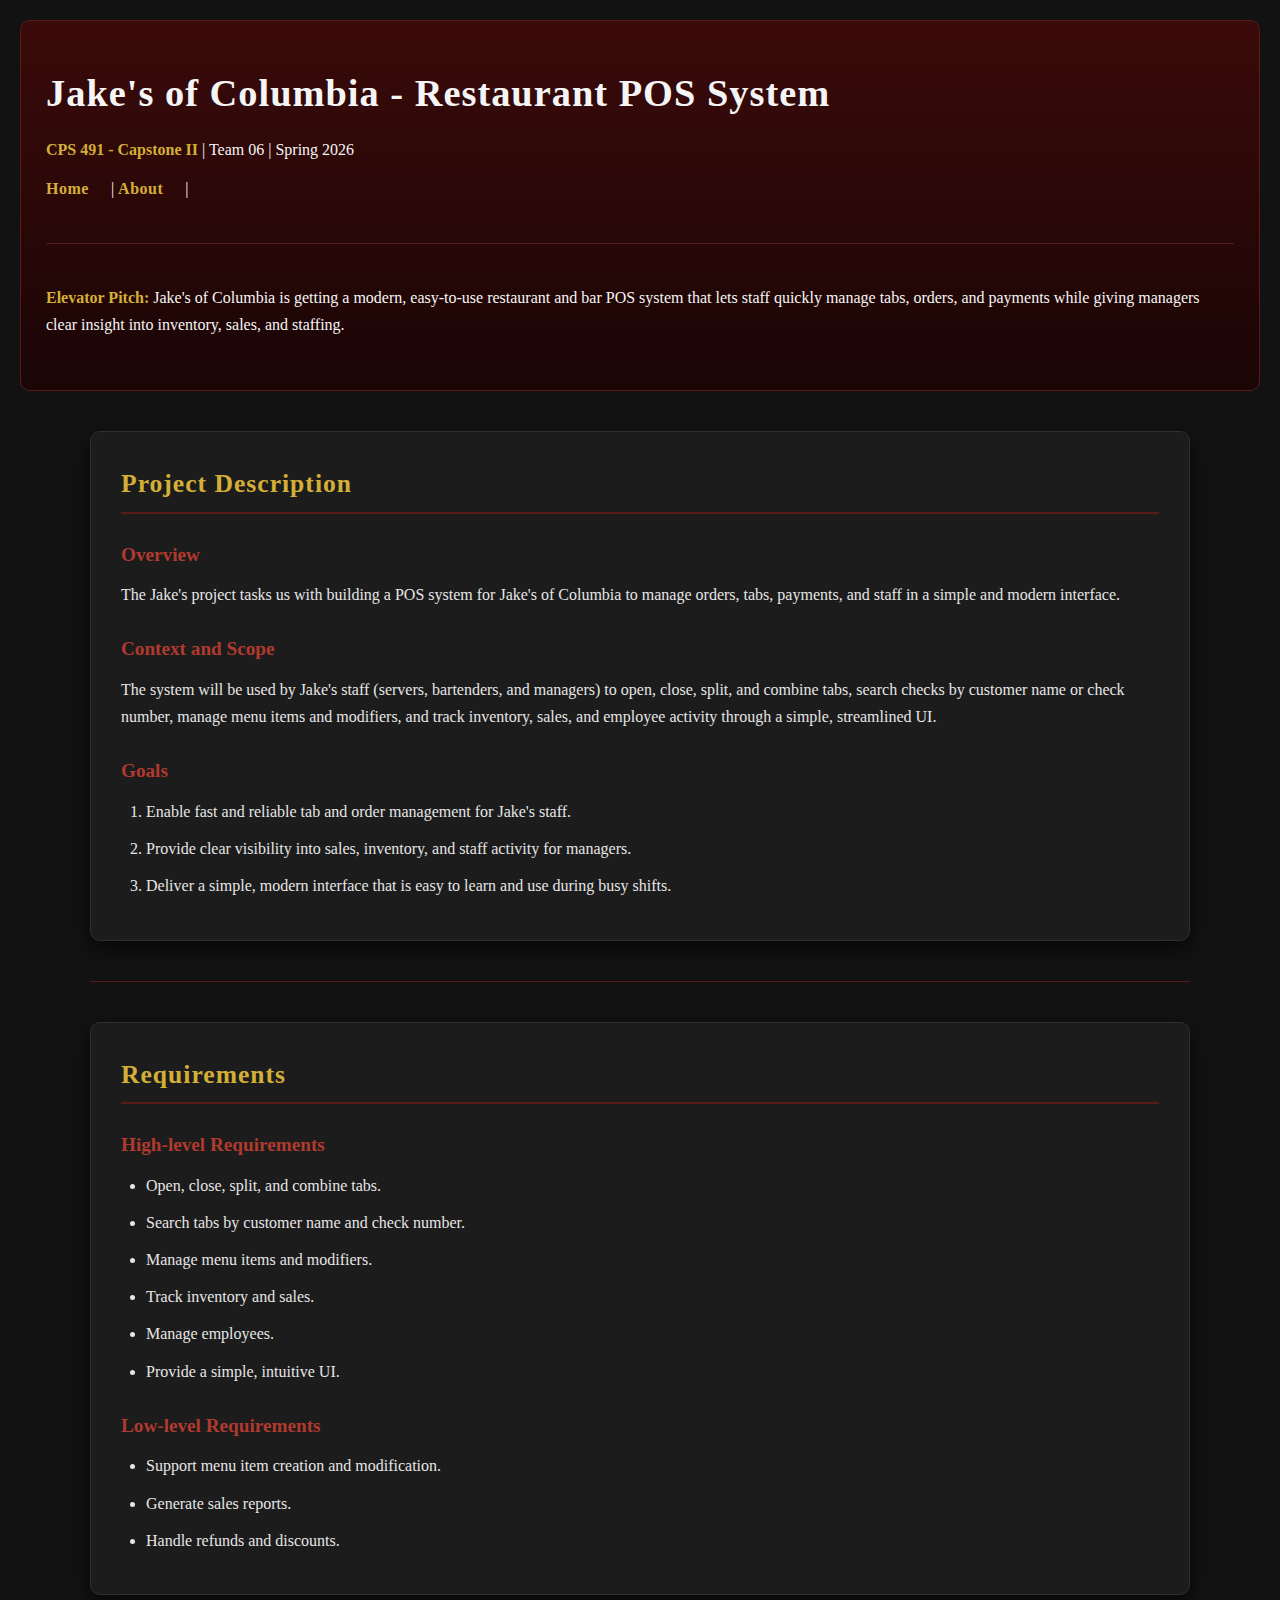
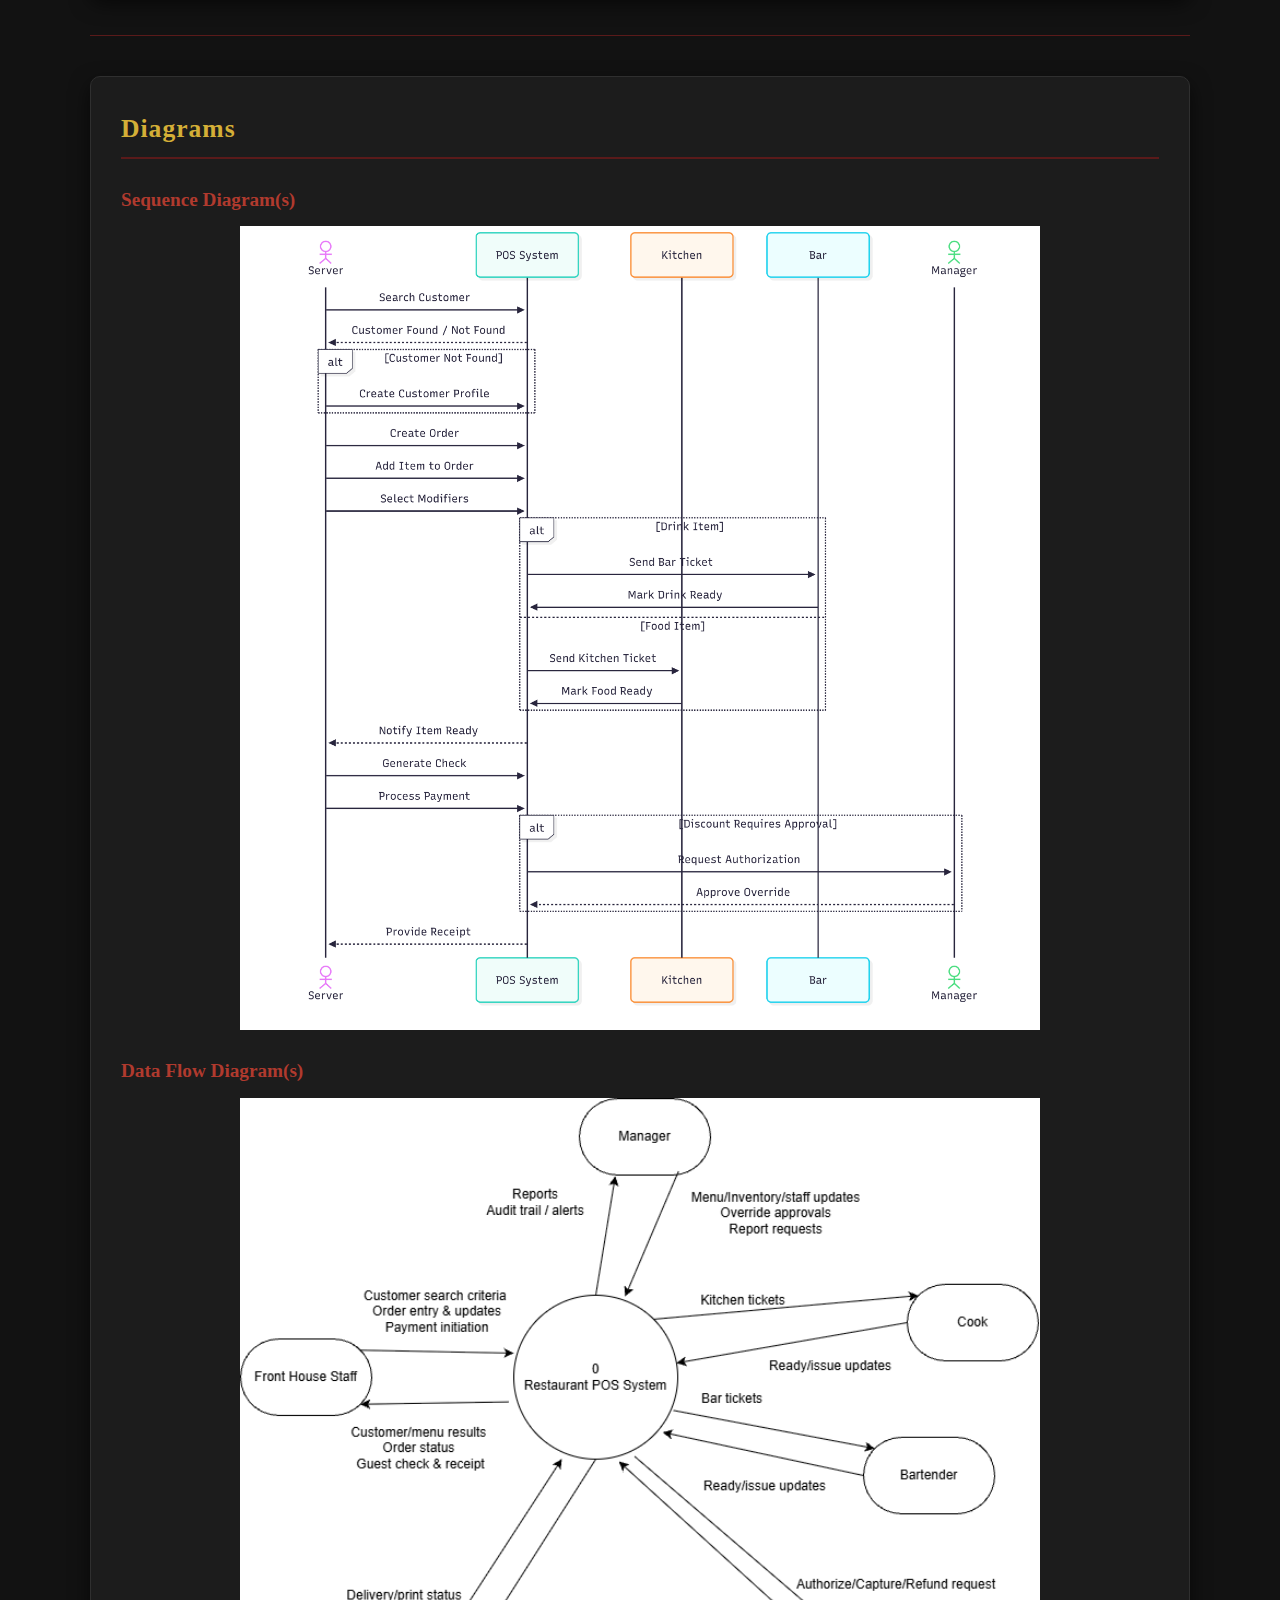
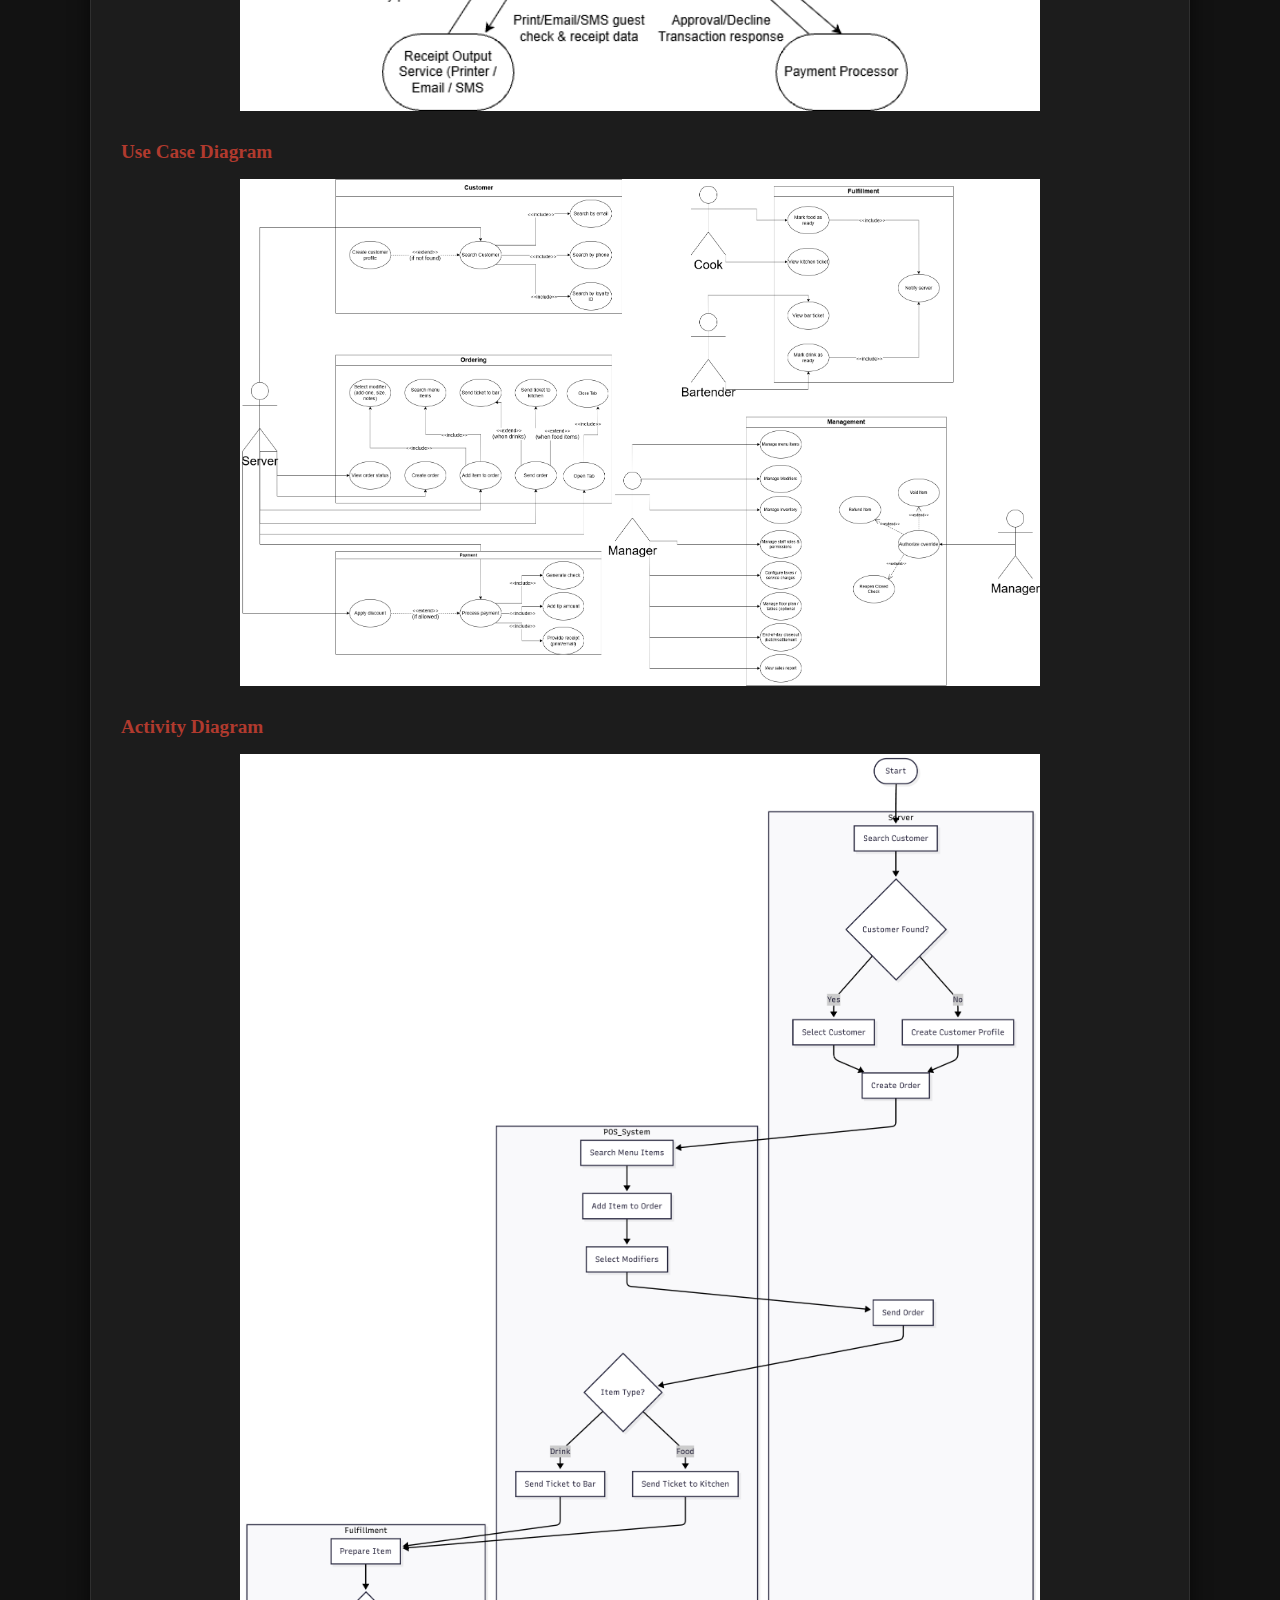
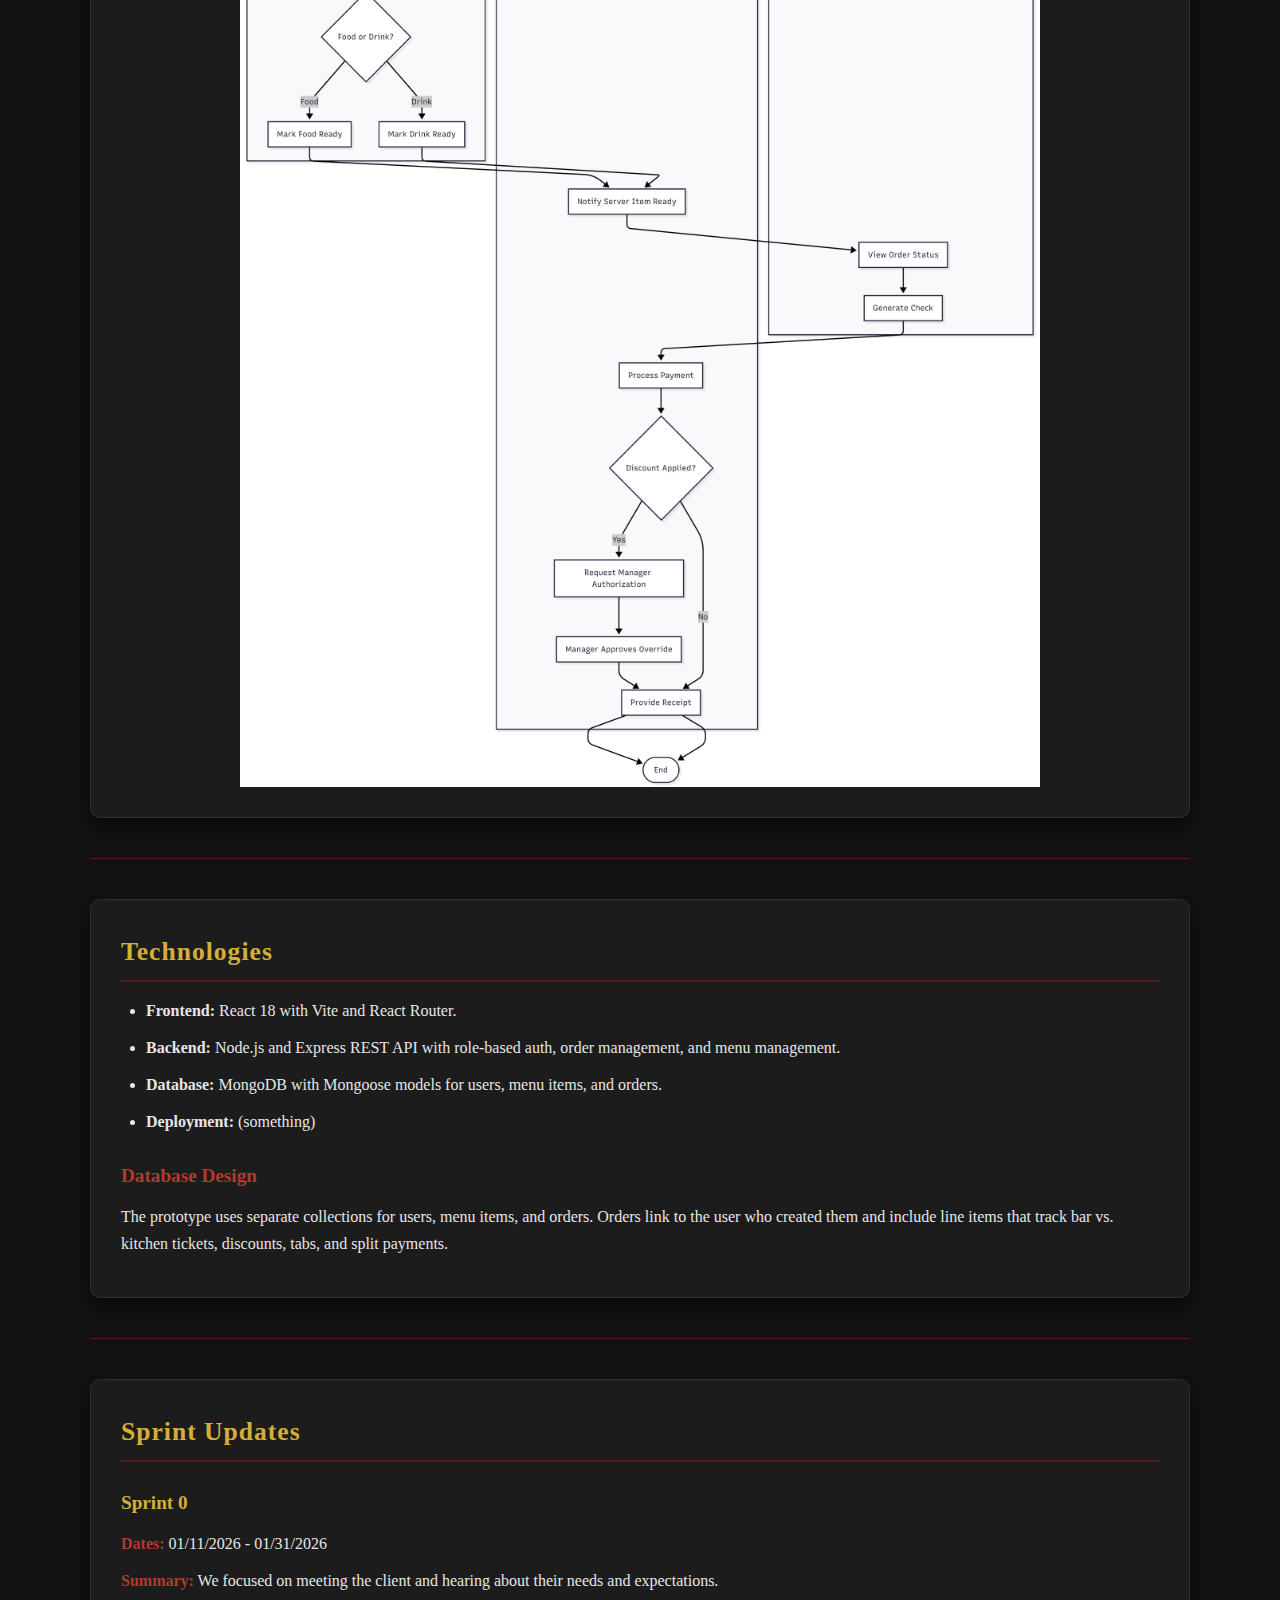
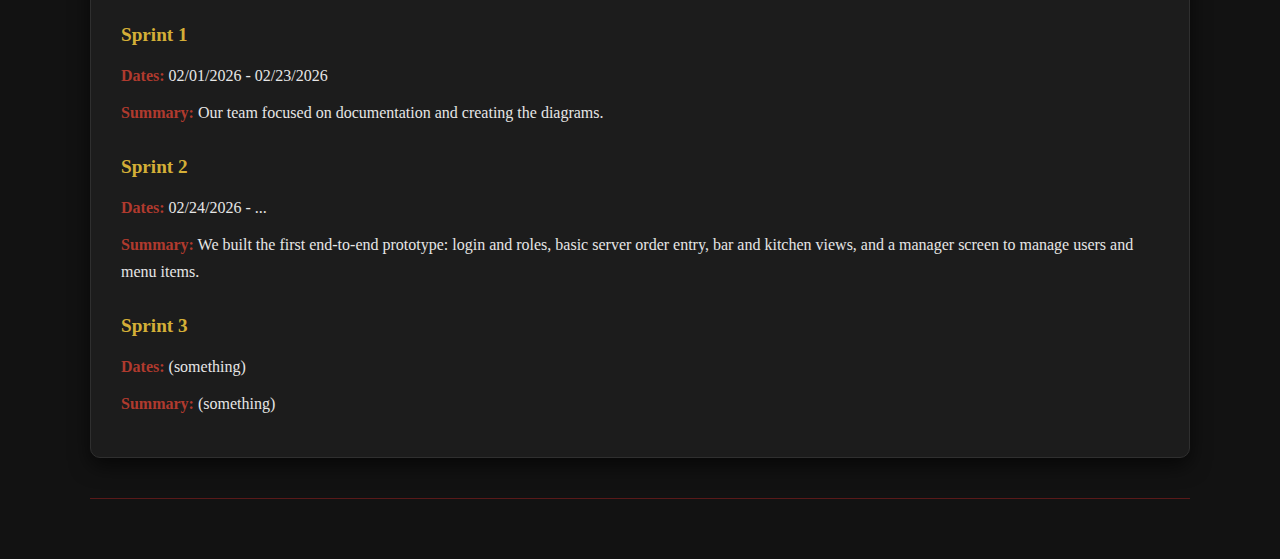
<file: index.html>
<!DOCTYPE html>
<html lang="en">
  <head>
    <meta charset="UTF-8" />
    <meta name="viewport" content="width=device-width, initial-scale=1.0" />
    <title>Team 06 - Jake's of Columbia POS System</title>
    <link rel="stylesheet" href="style.css">
</head>

  <body>
    <header>
      <h1>Jake's of Columbia - Restaurant POS System</h1>
      <p><strong>CPS 491 - Capstone II</strong> | Team 06 | Spring 2026</p>

      <nav>
        <a href="index.html">Home</a> |
        <a href="about.html">About</a> |
      </nav>

      <hr />

      <p>
        <strong>Elevator Pitch:</strong>
        Jake's of Columbia is getting a modern, easy-to-use
        restaurant and bar POS system that lets staff quickly manage
        tabs, orders, and payments while giving managers clear insight
        into inventory, sales, and staffing.
      </p>
    </header>

    <main>
      <section id="project">
        <h2>Project Description</h2>

        <h3>Overview</h3>
        <p>
          The Jake's project tasks us with building a POS system for
          Jake's of Columbia to manage orders, tabs, payments, and
          staff in a simple and modern interface.
        </p>

        <h3>Context and Scope</h3>
        <p>
          The system will be used by Jake's staff (servers,
          bartenders, and managers) to open, close, split, and combine
          tabs, search checks by customer name or check number, manage
          menu items and modifiers, and track inventory, sales, and
          employee activity through a simple, streamlined UI.
        </p>

        <h3>Goals</h3>
        <ol>
          <li>Enable fast and reliable tab and order management for Jake's staff.</li>
          <li>Provide clear visibility into sales, inventory, and staff activity for managers.</li>
          <li>Deliver a simple, modern interface that is easy to learn and use during busy shifts.</li>
        </ol>
      </section>

      <hr />

      <section id="requirements">
        <h2>Requirements</h2>

        <h3>High-level Requirements</h3>
        <ul>
          <li>Open, close, split, and combine tabs.</li>
          <li>Search tabs by customer name and check number.</li>
          <li>Manage menu items and modifiers.</li>
          <li>Track inventory and sales.</li>
          <li>Manage employees.</li>
          <li>Provide a simple, intuitive UI.</li>
        </ul>

        <h3>Low-level Requirements</h3>
        <ul>
          <li>Support menu item creation and modification.</li>
          <li>Generate sales reports.</li>
          <li>Handle refunds and discounts.</li>
        </ul>
      </section>

      <hr />

      <section id="diagrams">
        <h2>Diagrams</h2>

        <h3>Sequence Diagram(s)</h3>
        <img src="images/Diagrams/Sequence Diagram.png" alt="Sequence diagram" style="max-width: 800px; width: 100%; height: auto; display: block; margin: 0 auto;" />

        <h3>Data Flow Diagram(s)</h3>
        <img src="images/Diagrams/Capstone DFD 0.drawio (1).png" alt="Data flow diagram" style="max-width: 800px; width: 100%; height: auto; display: block; margin: 0 auto;" />

        <h3>Use Case Diagram</h3>
        <img src="images/Diagrams/Use Case Diagram.png" alt="Use case diagram" style="max-width: 800px; width: 100%; height: auto; display: block; margin: 0 auto;" />

        <h3>Activity Diagram</h3>
        <img src="images/Diagrams/Activity Diagram.png" alt="Activity diagram" style="max-width: 800px; width: 100%; height: auto; display: block; margin: 0 auto;" />

      </section>

      <hr />

      <section id="technologies">
        <h2>Technologies</h2>
        <ul>
          <li><strong>Frontend:</strong> React 18 with Vite and React Router.</li>
          <li><strong>Backend:</strong> Node.js and Express REST API with role-based auth, order management, and menu management.</li>
          <li><strong>Database:</strong> MongoDB with Mongoose models for users, menu items, and orders.</li>
          <li><strong>Deployment:</strong> (something)</li>
        </ul>

        <h3>Database Design</h3>
        <p>
          The prototype uses separate collections for users, menu items, and orders. Orders link to
          the user who created them and include line items that track bar vs. kitchen tickets,
          discounts, tabs, and split payments.
        </p>
      </section>

      <hr />

      <section id="sprints">
        <h2>Sprint Updates</h2>

        <h3>Sprint 0</h3>
        <p><strong>Dates:</strong> 01/11/2026 - 01/31/2026</p>
        <p><strong>Summary:</strong> We focused on meeting the client and hearing about their needs and expectations.</p>

        <h3>Sprint 1</h3>
        <p><strong>Dates:</strong> 02/01/2026 - 02/23/2026</p>
        <p><strong>Summary:</strong> Our team focused on documentation and creating the diagrams.</p>
      
        <h3>Sprint 2</h3>
        <p><strong>Dates:</strong> 02/24/2026 - ...</p>
        <p><strong>Summary:</strong> We built the first end-to-end prototype: login and roles, basic server order entry, bar and kitchen views, and a manager screen to manage users and menu items.</p>
        
        <h3>Sprint 3</h3>
        <p><strong>Dates:</strong> (something)</p>
        <p><strong>Summary:</strong> (something)</p>
      </section>

      <hr />

    </main>
  </body>
</html>
</file>
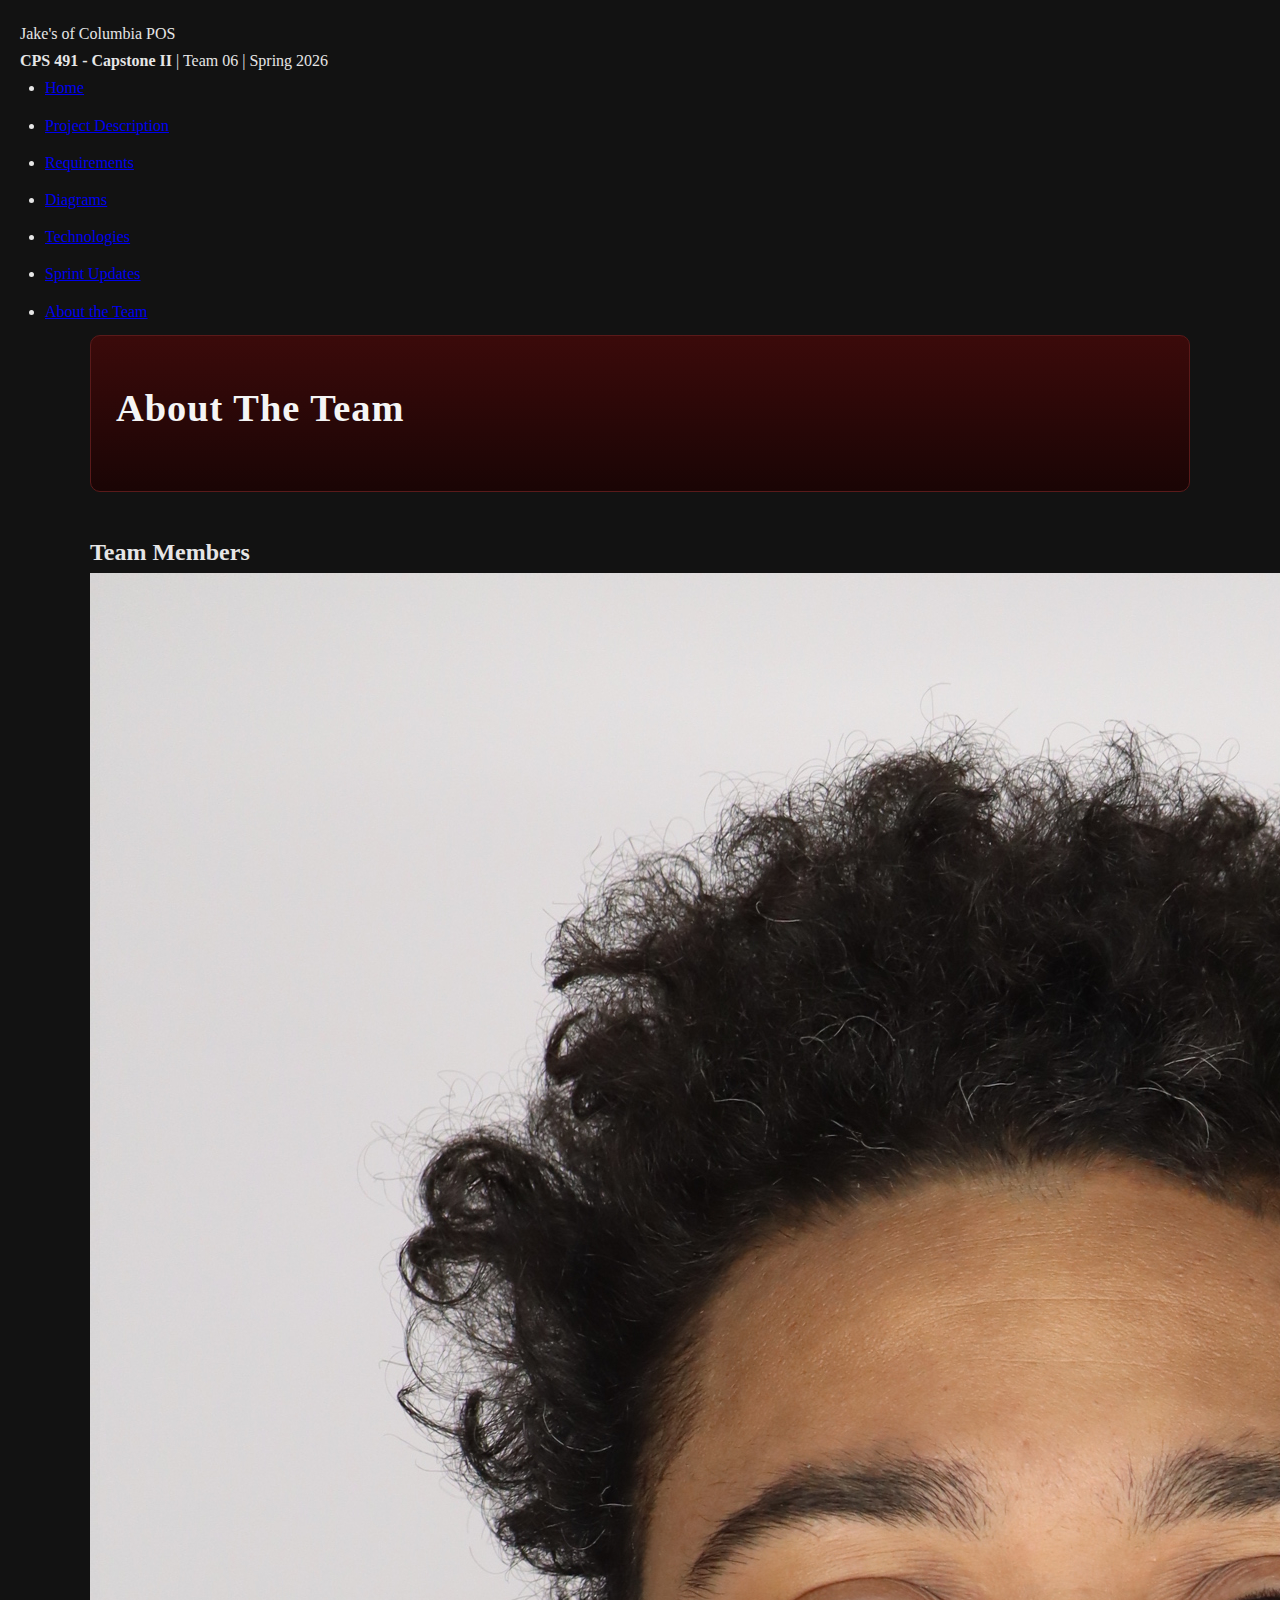
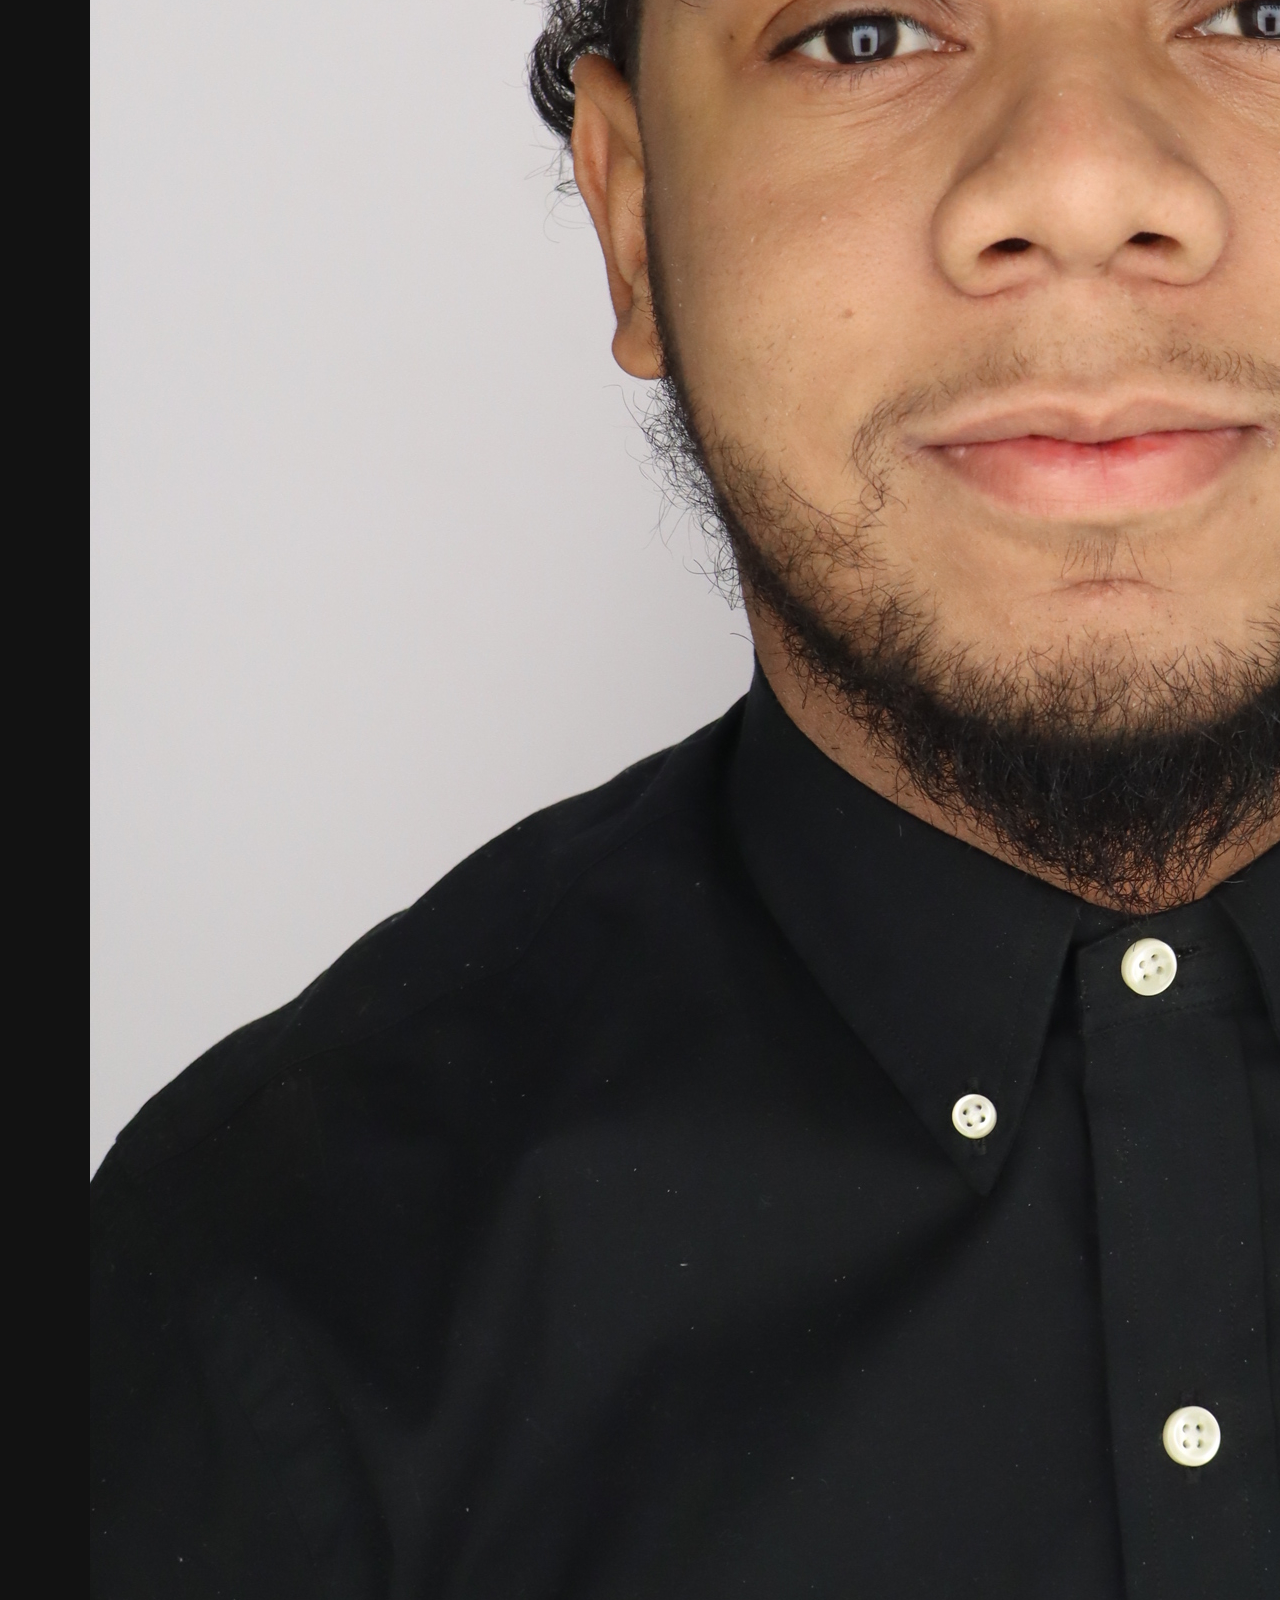
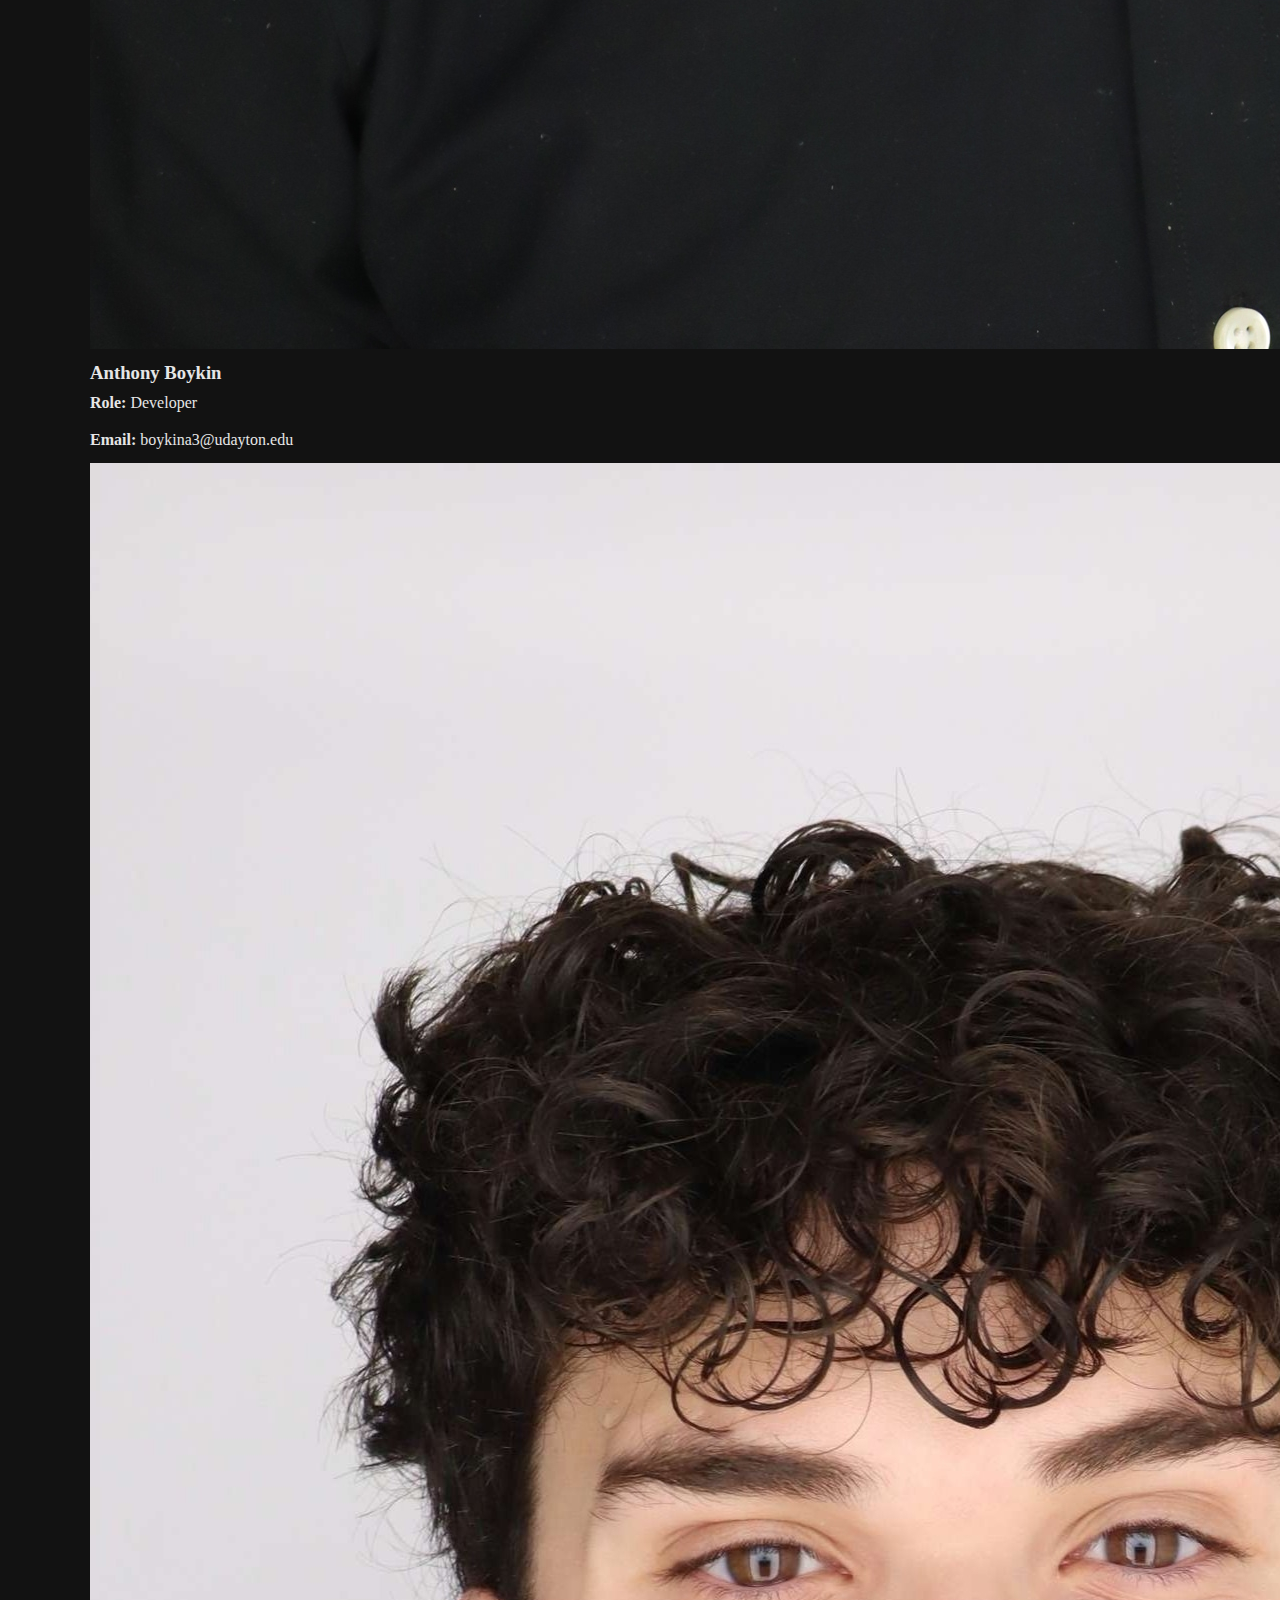
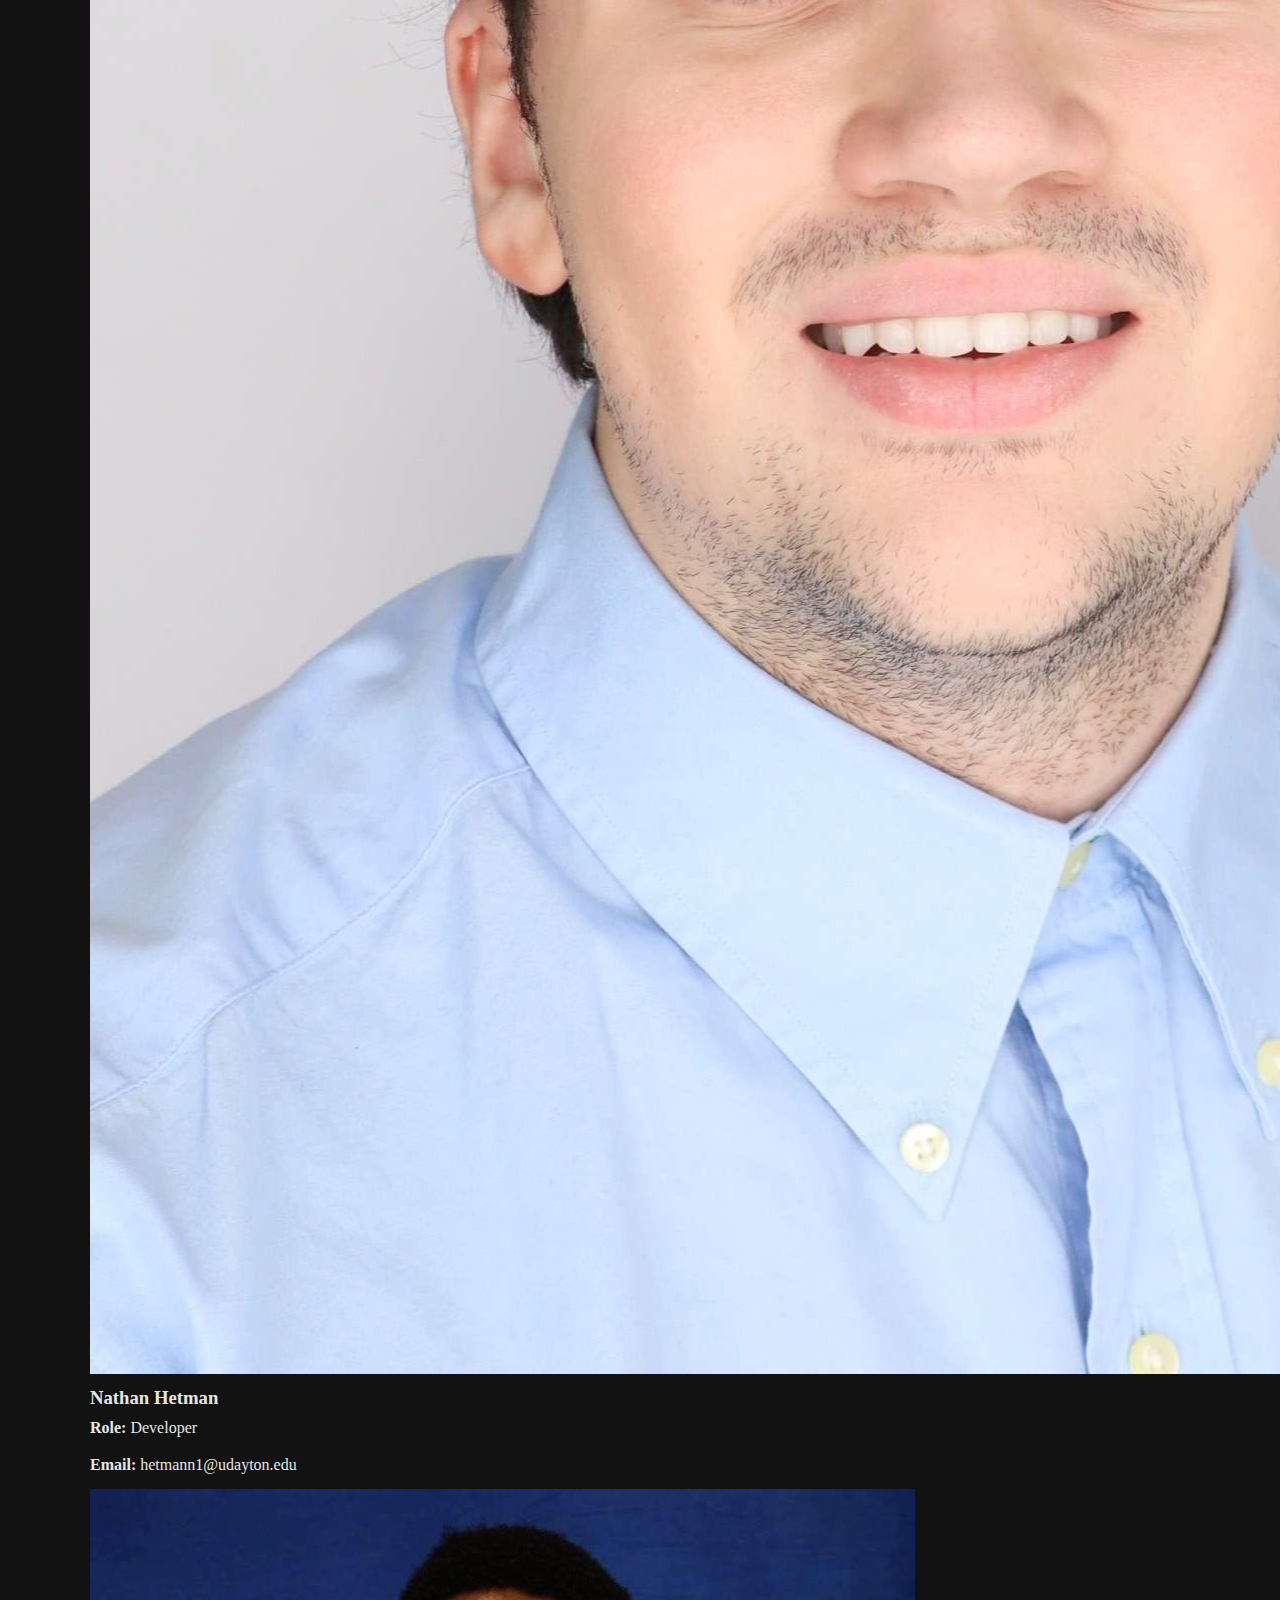
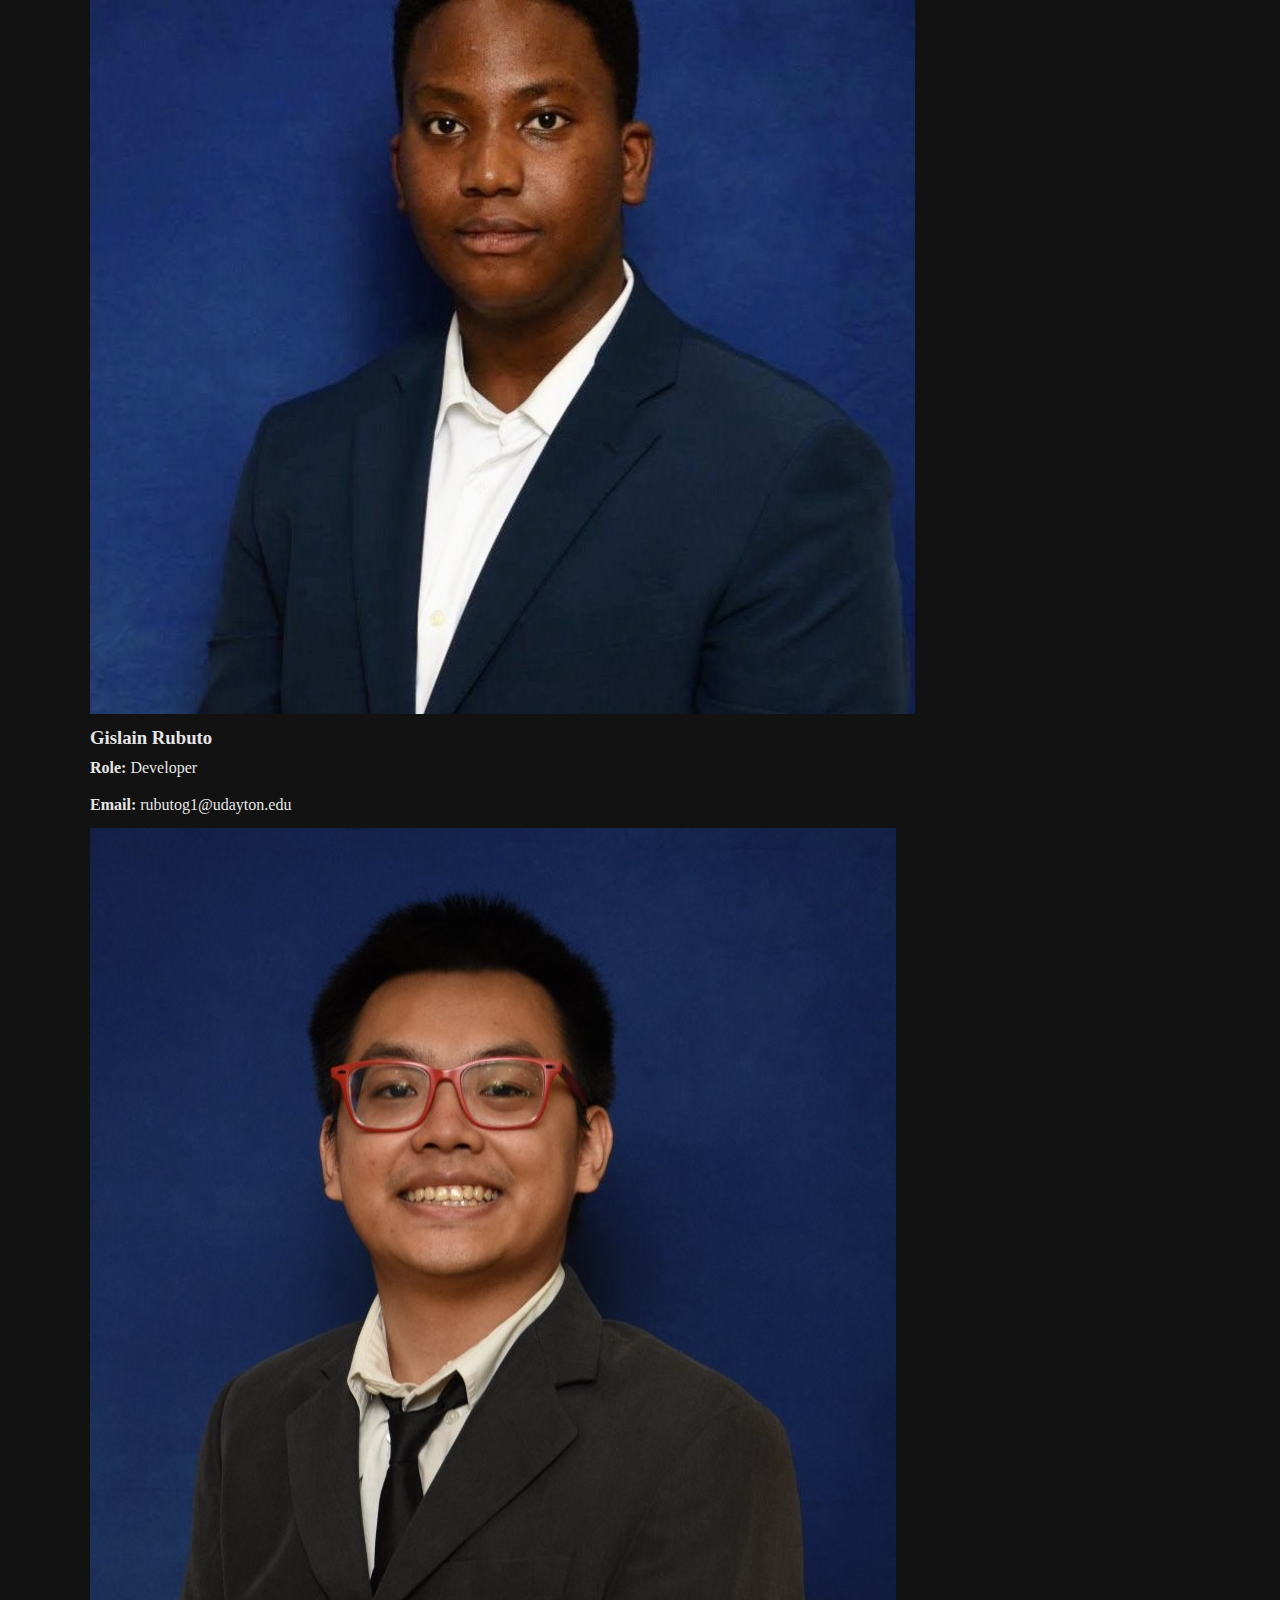
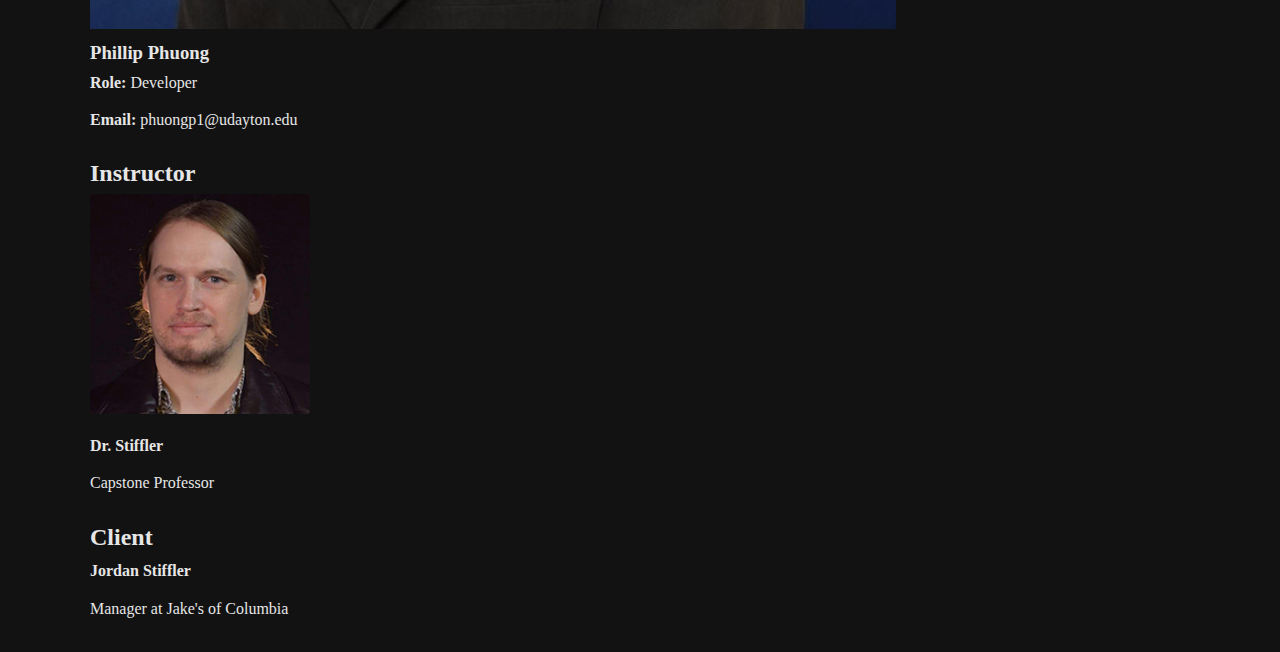
<file: about.html>
<!DOCTYPE html>
<html lang="en">
  <head>
    <meta charset="UTF-8" />
    <meta name="viewport" content="width=device-width, initial-scale=1.0" />
    <title>About - Team 06</title>
    <link rel="preconnect" href="https://fonts.googleapis.com" />
    <link rel="preconnect" href="https://fonts.gstatic.com" crossorigin />
    <link href="https://fonts.googleapis.com/css2?family=Arvo:wght@400;700&family=Pacifico&display=swap" rel="stylesheet" />
    <link rel="stylesheet" href="style.css">
  </head>

  <body>
    <div class="layout">
      <aside class="sidebar">
        <div class="site-title">Jake's of Columbia POS</div>
        <div class="site-subtitle"><strong>CPS 491 - Capstone II</strong> | Team 06 | Spring 2026</div>
        <ul class="side-nav">
          <li><a href="index.html">Home</a></li>
          <li><a href="project.html">Project Description</a></li>
          <li><a href="requirements.html">Requirements</a></li>
          <li><a href="diagrams.html">Diagrams</a></li>
          <li><a href="technologies.html">Technologies</a></li>
          <li><a href="sprints.html">Sprint Updates</a></li>
          <li><a href="about.html" class="active">About the Team</a></li>
        </ul>
      </aside>

      <main class="content page-about">
        <header class="page-header">
          <h1 class="banner-title">About The Team</h1>
        </header>

        <div class="card">
          <h2>Team Members</h2>
          <div class="team-grid">
            <div class="team-member">
              <img src="images/Anthony_Boykin.jpg" alt="Anthony Boykin" />
              <h3>Anthony Boykin</h3>
              <p><strong>Role:</strong> Developer</p>
              <p><strong>Email:</strong> boykina3@udayton.edu</p>
            </div>
            <div class="team-member">
              <img src="images/Hetman_Nathan_Headshot.jpg" alt="Nathan Hetman" />
              <h3>Nathan Hetman</h3>
              <p><strong>Role:</strong> Developer</p>
              <p><strong>Email:</strong> hetmann1@udayton.edu</p>
            </div>
            <div class="team-member">
              <img src="images/GislainR.JPG" alt="Gislain Rubuto" />
              <h3>Gislain Rubuto</h3>
              <p><strong>Role:</strong> Developer </p>
              <p><strong>Email:</strong> rubutog1@udayton.edu</p>
            </div>
            <div class="team-member">
              <img src="images/Phuong_Phillip_Headshot.jpg" alt="Phillip Phuong" />
              <h3>Phillip Phuong</h3>
              <p><strong>Role:</strong> Developer</p>
              <p><strong>Email:</strong> phuongp1@udayton.edu</p>
            </div>
          </div>
        </div>

        <div class="card" style="margin-top: 20px;">
          <h2>Instructor</h2>
          <img src="images/stiffler-nick.jpg" alt="Dr. Stiffler" style="max-width: 220px; height: auto; border-radius: 4px; margin-bottom: 10px;" />
          <p><strong>Dr. Stiffler</strong></p>
          <p>Capstone Professor</p>
        </div>

        <div class="card" style="margin-top: 20px;">
          <h2>Client</h2>
          <p><strong>Jordan Stiffler</strong></p>
          <p>Manager at Jake's of Columbia</p>
        </div>
      </main>
    </div>
  </body>
</html>
</file>
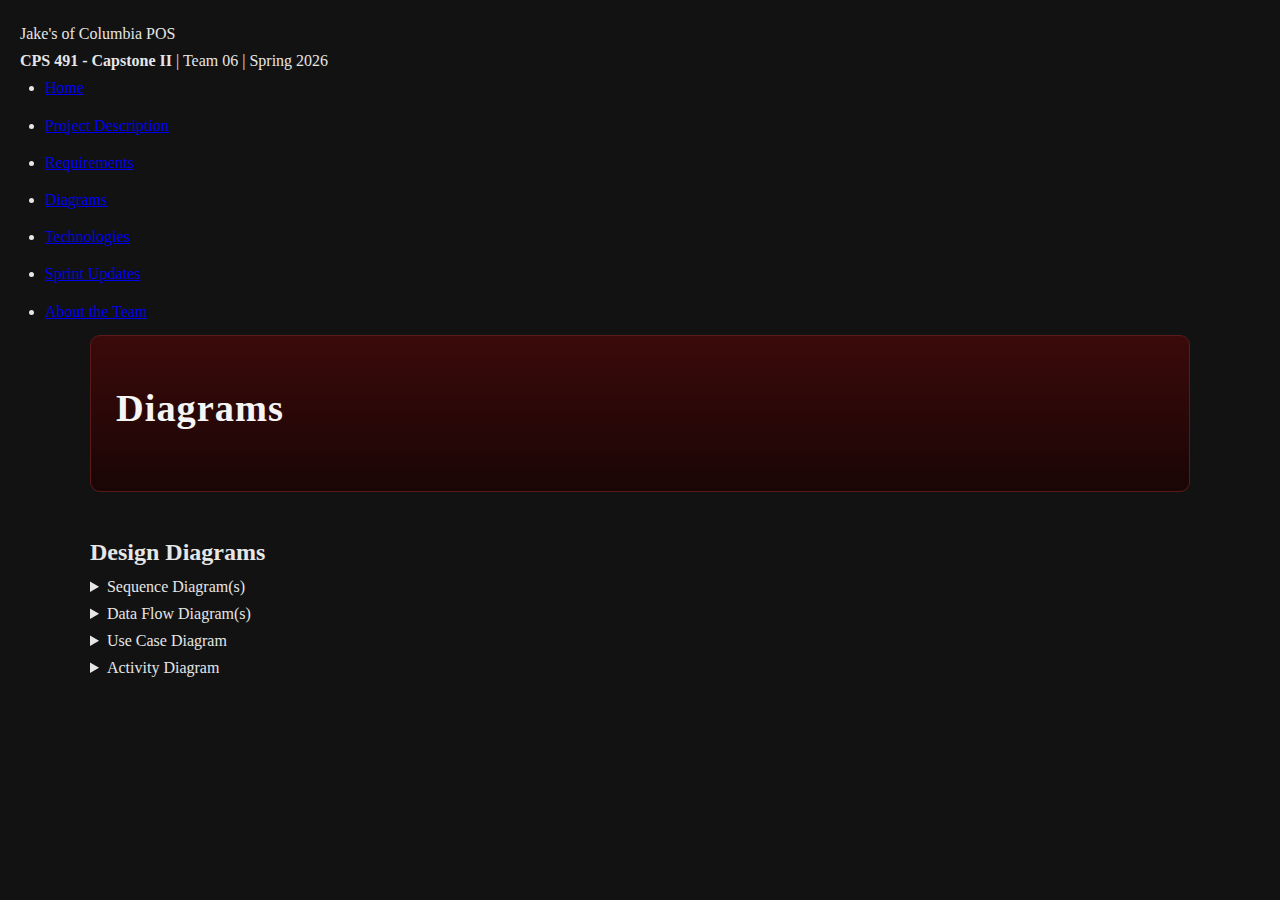
<file: diagrams.html>
<!DOCTYPE html>
<html lang="en">
  <head>
    <meta charset="UTF-8" />
    <meta name="viewport" content="width=device-width, initial-scale=1.0" />
    <title>Diagrams - Team 06</title>
    <link rel="preconnect" href="https://fonts.googleapis.com" />
    <link rel="preconnect" href="https://fonts.gstatic.com" crossorigin />
    <link href="https://fonts.googleapis.com/css2?family=Arvo:wght@400;700&family=Pacifico&display=swap" rel="stylesheet" />
    <link rel="stylesheet" href="style.css" />
  </head>
  <body>
    <div class="layout">
      <aside class="sidebar">
        <div class="site-title">Jake's of Columbia POS</div>
        <div class="site-subtitle"><strong>CPS 491 - Capstone II</strong> | Team 06 | Spring 2026</div>
        <ul class="side-nav">
          <li><a href="index.html">Home</a></li>
          <li><a href="project.html">Project Description</a></li>
          <li><a href="requirements.html">Requirements</a></li>
          <li><a href="diagrams.html" class="active">Diagrams</a></li>
          <li><a href="technologies.html">Technologies</a></li>
          <li><a href="sprints.html">Sprint Updates</a></li>
          <li><a href="about.html">About the Team</a></li>
        </ul>
      </aside>

      <main class="content page-diagrams">
        <header class="page-header">
          <h1 class="banner-title">Diagrams</h1>
        </header>
        <div class="card">
          <h2>Design Diagrams</h2>
          <div class="diagram-group">
            <details class="diagram">
              <summary>Sequence Diagram(s)</summary>
              <img src="images/Diagrams/Sequence Diagram.png" alt="Sequence diagram" />
            </details>

            <details class="diagram">
              <summary>Data Flow Diagram(s)</summary>
              <img src="images/Diagrams/Capstone DFD 0.drawio (1).png" alt="Data flow diagram" />
            </details>

            <details class="diagram">
              <summary>Use Case Diagram</summary>
              <img src="images/Diagrams/Use Case Diagram.png" alt="Use case diagram" />
            </details>

            <details class="diagram">
              <summary>Activity Diagram</summary>
              <img src="images/Diagrams/Activity Diagram.png" alt="Activity diagram" />
            </details>
          </div>
        </div>
      </main>
    </div>
  </body>
</html>
</file>
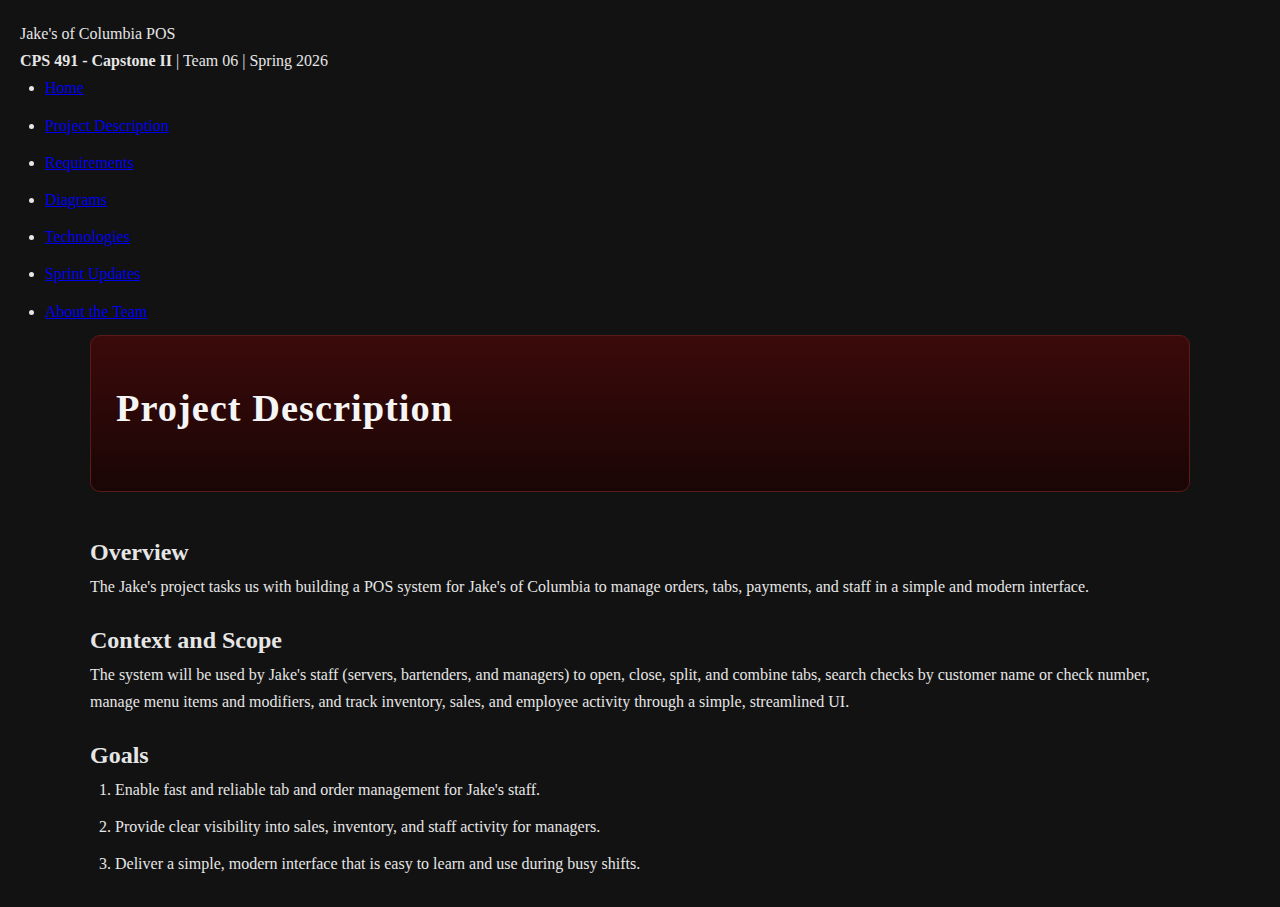
<file: project.html>
<!DOCTYPE html>
<html lang="en">
  <head>
    <meta charset="UTF-8" />
    <meta name="viewport" content="width=device-width, initial-scale=1.0" />
    <title>Project Description - Team 06</title>
    <link rel="preconnect" href="https://fonts.googleapis.com" />
    <link rel="preconnect" href="https://fonts.gstatic.com" crossorigin />
    <link href="https://fonts.googleapis.com/css2?family=Arvo:wght@400;700&family=Pacifico&display=swap" rel="stylesheet" />
    <link rel="stylesheet" href="style.css" />
  </head>
  <body>
    <div class="layout">
      <aside class="sidebar">
        <div class="site-title">Jake's of Columbia POS</div>
        <div class="site-subtitle"><strong>CPS 491 - Capstone II</strong> | Team 06 | Spring 2026</div>
        <ul class="side-nav">
          <li><a href="index.html">Home</a></li>
          <li><a href="project.html" class="active">Project Description</a></li>
          <li><a href="requirements.html">Requirements</a></li>
          <li><a href="diagrams.html">Diagrams</a></li>
          <li><a href="technologies.html">Technologies</a></li>
          <li><a href="sprints.html">Sprint Updates</a></li>
          <li><a href="about.html">About the Team</a></li>
        </ul>
      </aside>

      <main class="content page-project">
        <header class="page-header">
          <h1 class="banner-title">Project Description</h1>
        </header>
        <div class="card">
          <h2>Overview</h2>
          <p>
            The Jake's project tasks us with building a POS system for Jake's of Columbia to manage
            orders, tabs, payments, and staff in a simple and modern interface.
          </p>
        </div>

        <div class="card" style="margin-top: 20px;">
          <h2>Context and Scope</h2>
          <p>
            The system will be used by Jake's staff (servers, bartenders, and managers) to open,
            close, split, and combine tabs, search checks by customer name or check number, manage
            menu items and modifiers, and track inventory, sales, and employee activity through a
            simple, streamlined UI.
          </p>
        </div>

        <div class="card" style="margin-top: 20px;">
          <h2>Goals</h2>
          <ol>
            <li>Enable fast and reliable tab and order management for Jake's staff.</li>
            <li>Provide clear visibility into sales, inventory, and staff activity for managers.</li>
            <li>
              Deliver a simple, modern interface that is easy to learn and use during busy shifts.
            </li>
          </ol>
        </div>
      </main>
    </div>
  </body>
</html>
</file>
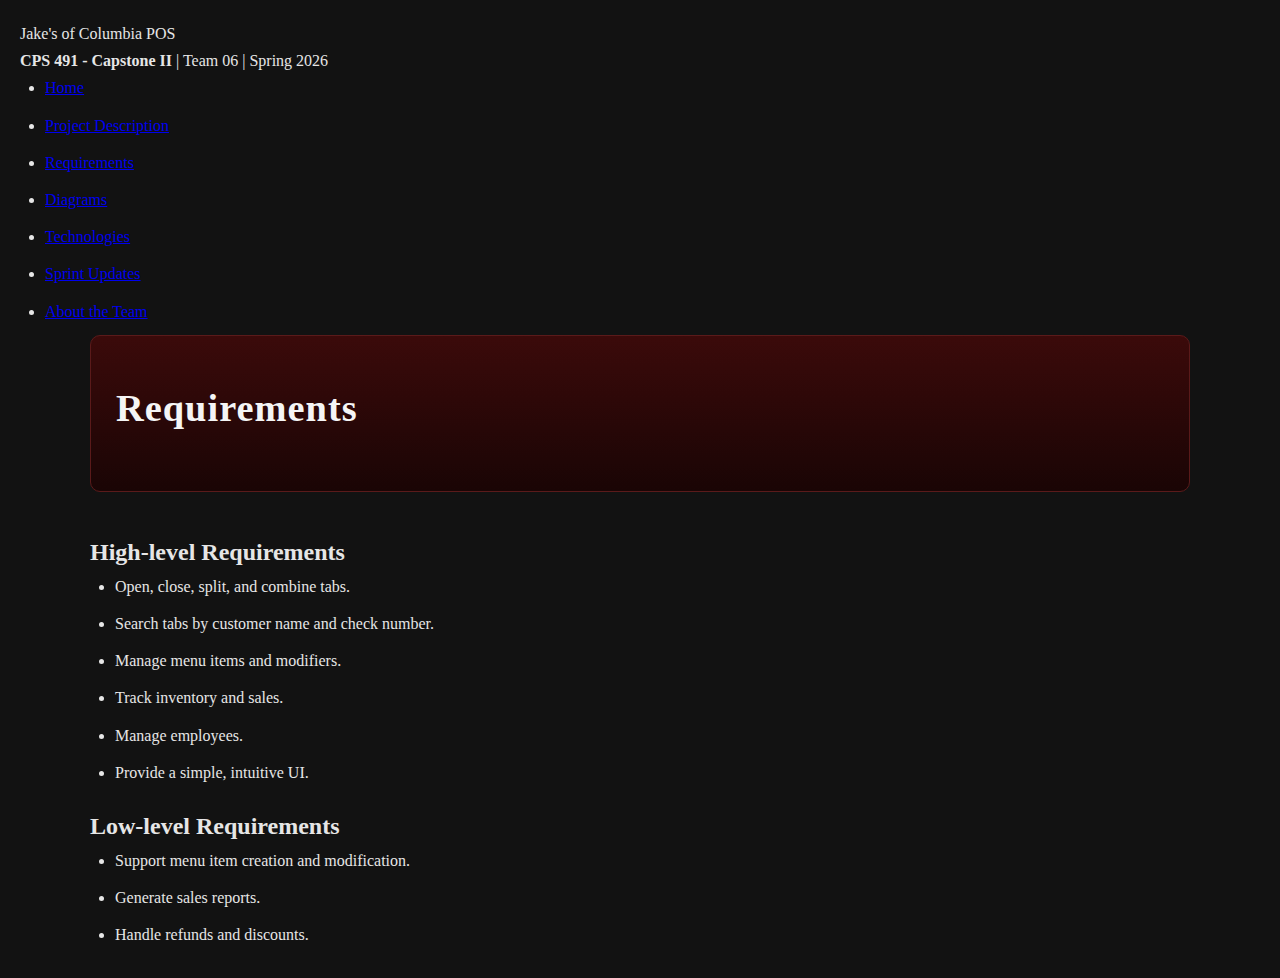
<file: requirements.html>
<!DOCTYPE html>
<html lang="en">
  <head>
    <meta charset="UTF-8" />
    <meta name="viewport" content="width=device-width, initial-scale=1.0" />
    <title>Requirements - Team 06</title>
    <link rel="preconnect" href="https://fonts.googleapis.com" />
    <link rel="preconnect" href="https://fonts.gstatic.com" crossorigin />
    <link href="https://fonts.googleapis.com/css2?family=Arvo:wght@400;700&family=Pacifico&display=swap" rel="stylesheet" />
    <link rel="stylesheet" href="style.css" />
  </head>
  <body>
    <div class="layout">
      <aside class="sidebar">
        <div class="site-title">Jake's of Columbia POS</div>
        <div class="site-subtitle"><strong>CPS 491 - Capstone II</strong> | Team 06 | Spring 2026</div>
        <ul class="side-nav">
          <li><a href="index.html">Home</a></li>
          <li><a href="project.html">Project Description</a></li>
          <li><a href="requirements.html" class="active">Requirements</a></li>
          <li><a href="diagrams.html">Diagrams</a></li>
          <li><a href="technologies.html">Technologies</a></li>
          <li><a href="sprints.html">Sprint Updates</a></li>
          <li><a href="about.html">About the Team</a></li>
        </ul>
      </aside>

      <main class="content page-requirements">
        <header class="page-header">
          <h1 class="banner-title">Requirements</h1>
        </header>
        <div class="card">
          <h2>High-level Requirements</h2>
          <ul>
            <li>Open, close, split, and combine tabs.</li>
            <li>Search tabs by customer name and check number.</li>
            <li>Manage menu items and modifiers.</li>
            <li>Track inventory and sales.</li>
            <li>Manage employees.</li>
            <li>Provide a simple, intuitive UI.</li>
          </ul>
        </div>

        <div class="card" style="margin-top: 20px;">
          <h2>Low-level Requirements</h2>
          <ul>
            <li>Support menu item creation and modification.</li>
            <li>Generate sales reports.</li>
            <li>Handle refunds and discounts.</li>
          </ul>
        </div>
      </main>
    </div>
  </body>
</html>
</file>
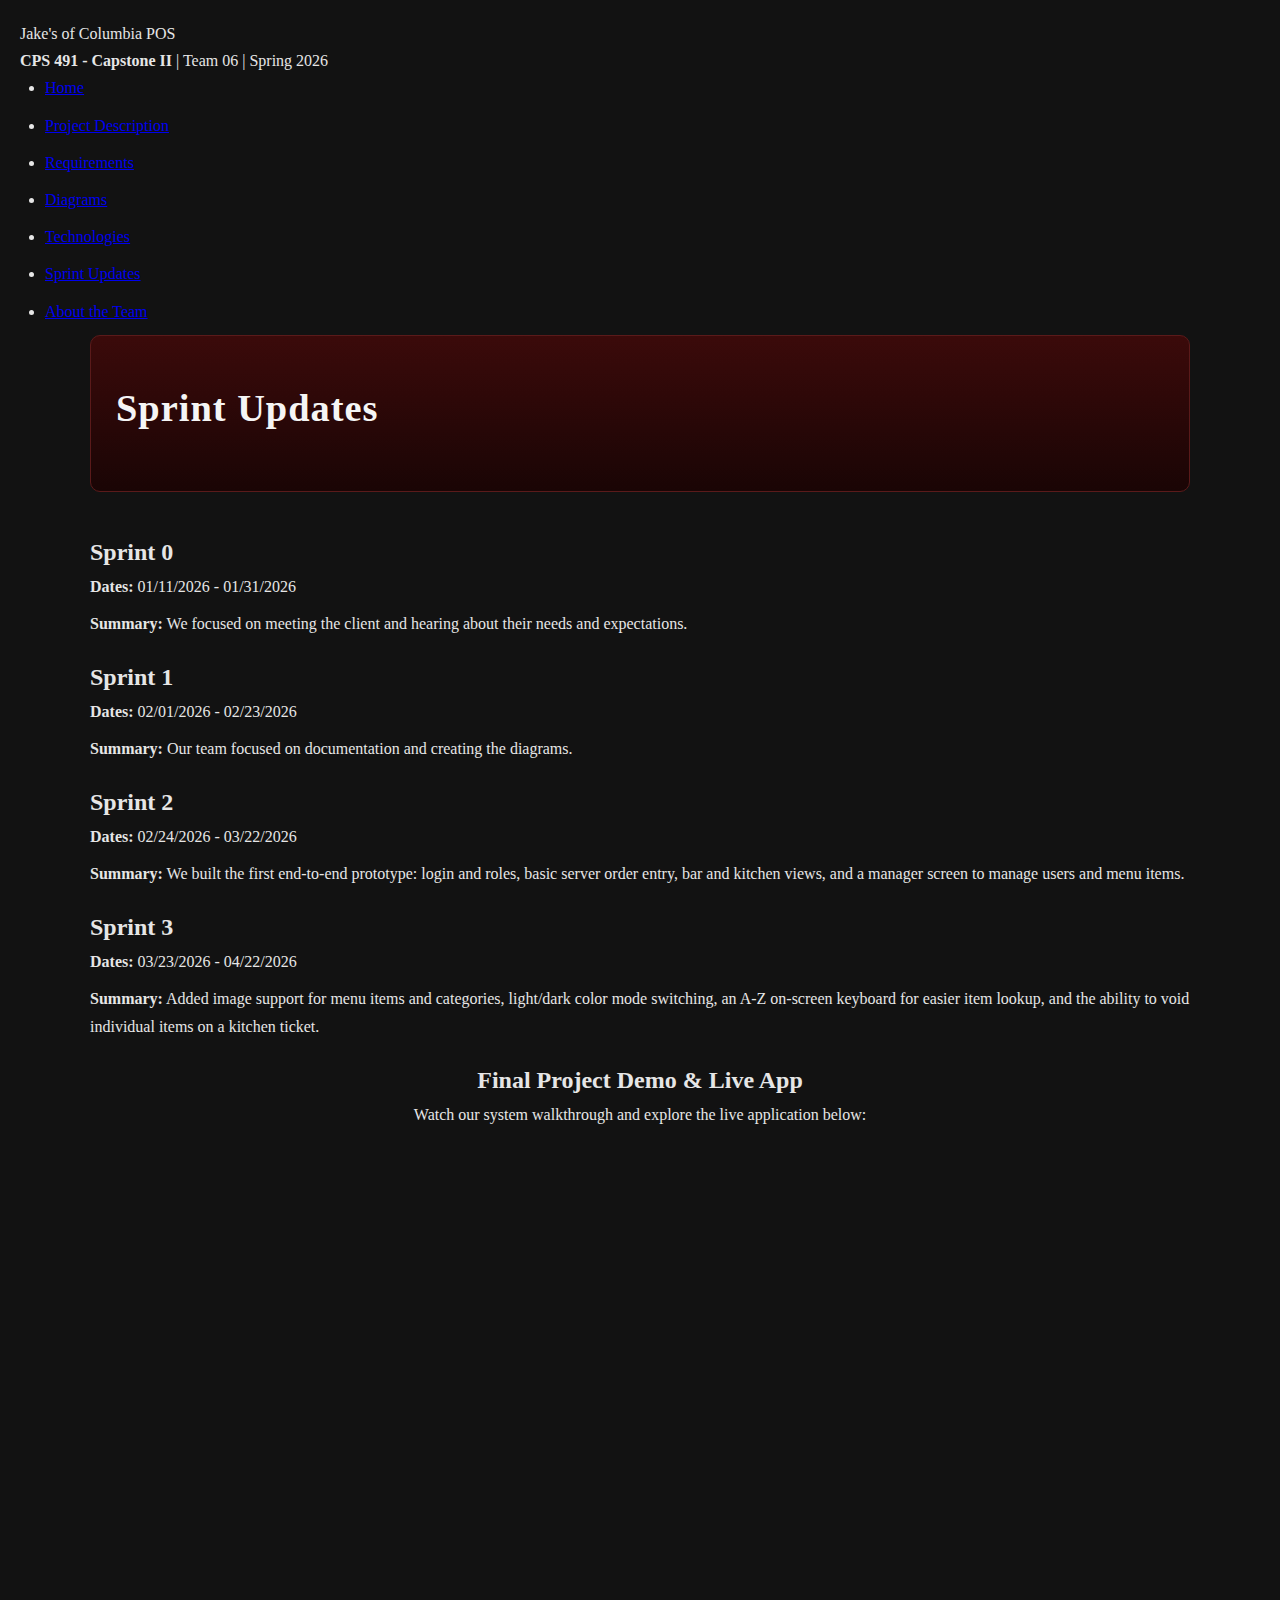
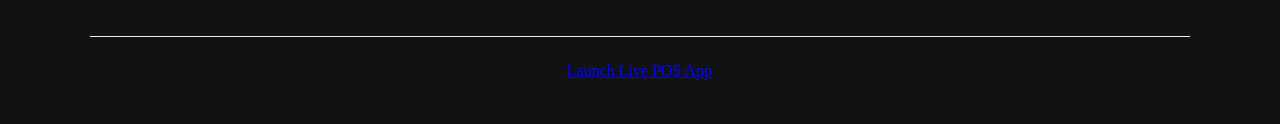
<file: sprints.html>
<!DOCTYPE html>
<html lang="en">
  <head>
    <meta charset="UTF-8" />
    <meta name="viewport" content="width=device-width, initial-scale=1.0" />
    <title>Sprint Updates - Team 06</title>
    <link rel="preconnect" href="https://fonts.googleapis.com" />
    <link rel="preconnect" href="https://fonts.gstatic.com" crossorigin />
    <link href="https://fonts.googleapis.com/css2?family=Arvo:wght@400;700&family=Pacifico&display=swap" rel="stylesheet" />
    <link rel="stylesheet" href="style.css" />
  </head>
  <body>
    <div class="layout">
      <aside class="sidebar">
        <div class="site-title">Jake's of Columbia POS</div>
        <div class="site-subtitle"><strong>CPS 491 - Capstone II</strong> | Team 06 | Spring 2026</div>
        <ul class="side-nav">
          <li><a href="index.html">Home</a></li>
          <li><a href="project.html">Project Description</a></li>
          <li><a href="requirements.html">Requirements</a></li>
          <li><a href="diagrams.html">Diagrams</a></li>
          <li><a href="technologies.html">Technologies</a></li>
          <li><a href="sprints.html" class="active">Sprint Updates</a></li>
          <li><a href="about.html">About the Team</a></li>
        </ul>
      </aside>

      <main class="content page-sprints">
        <header class="page-header">
          <h1 class="banner-title">Sprint Updates</h1>
        </header>
        <div class="card">
          <h2>Sprint 0</h2>
          <p><strong>Dates:</strong> 01/11/2026 - 01/31/2026</p>
          <p><strong>Summary:</strong> We focused on meeting the client and hearing about their needs and expectations.</p>
        </div>

        <div class="card" style="margin-top: 20px;">
          <h2>Sprint 1</h2>
          <p><strong>Dates:</strong> 02/01/2026 - 02/23/2026</p>
          <p><strong>Summary:</strong> Our team focused on documentation and creating the diagrams.</p>
        </div>

        <div class="card" style="margin-top: 20px;">
          <h2>Sprint 2</h2>
          <p><strong>Dates:</strong> 02/24/2026 - 03/22/2026</p>
          <p><strong>Summary:</strong> We built the first end-to-end prototype: login and roles, basic server order entry, bar and kitchen views, and a manager screen to manage users and menu items.</p>
        </div>

        <div class="card" style="margin-top: 20px;">
          <h2>Sprint 3</h2>
          <p><strong>Dates:</strong> 03/23/2026 - 04/22/2026</p>
          <p><strong>Summary:</strong> Added image support for menu items and categories, light/dark color mode switching, an A-Z on-screen keyboard for easier item lookup, and the ability to void individual items on a kitchen ticket.</p>
        </div>
        
        <div class="card" style="margin-top: 20px; text-align: center;">
          <h2>Final Project Demo & Live App</h2>
          <p>Watch our system walkthrough and explore the live application below:</p>
          
          <div class="video-wrapper" style="margin: 20px 0;">
            <iframe 
              src="https://drive.google.com/file/d/1FBDBMziUnTX5WR7yjRI5LfVyJgjao4HB/preview" 
              width="100%" 
              height="450" 
              style="border: none; border-radius: 8px; max-width: 800px;"
              allow="autoplay">
            </iframe>
          </div>

          <div style="margin-top: 30px; padding: 20px; border-top: 1px solid #eee;">
            <a href="https://hetmann1-test2-934e400df831.herokuapp.com/" target="_blank" class="live-btn">
              Launch Live POS App
            </a>
          </div>
        </div>
      </main>
    </div>
  </body>
</html>
</file>
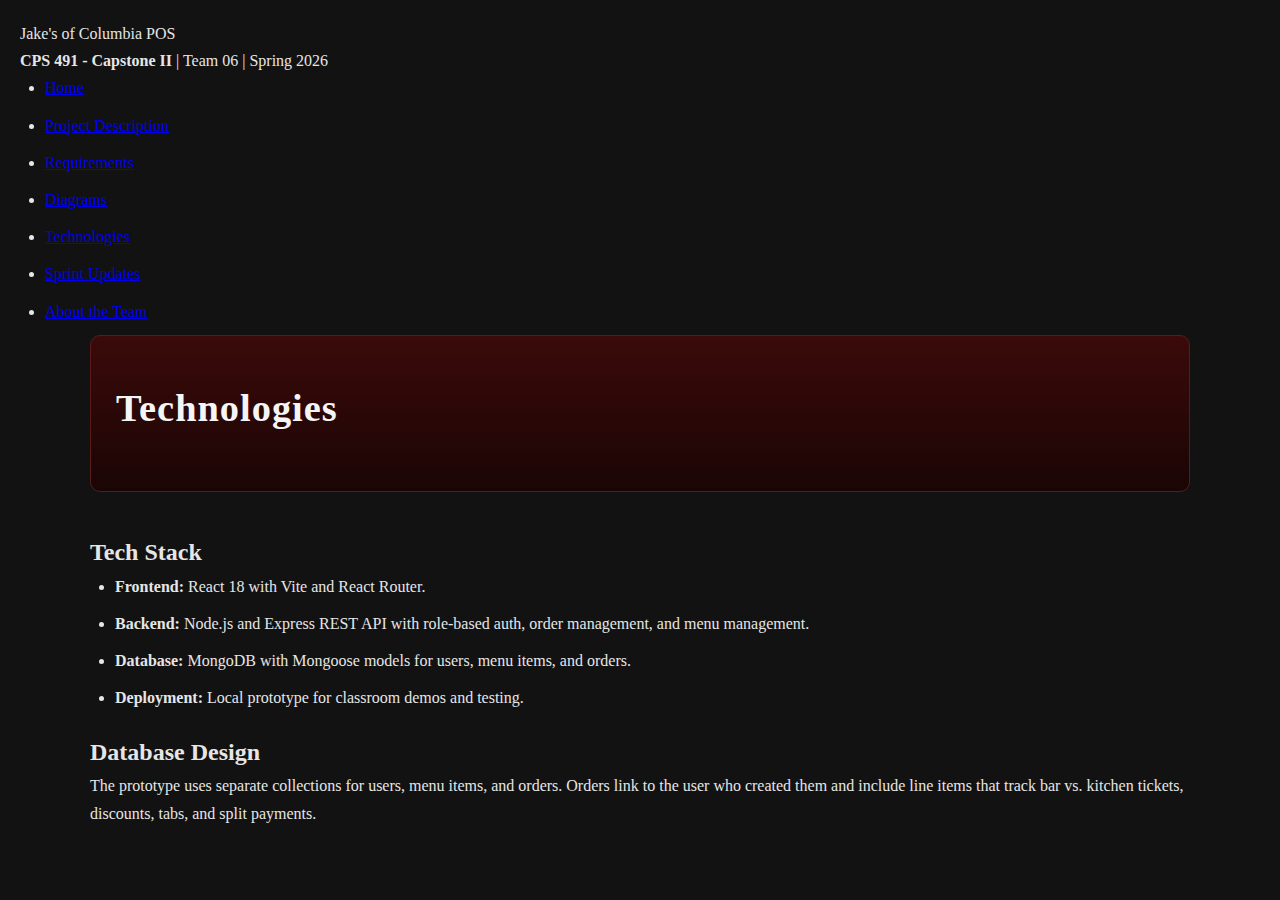
<file: technologies.html>
<!DOCTYPE html>
<html lang="en">
  <head>
    <meta charset="UTF-8" />
    <meta name="viewport" content="width=device-width, initial-scale=1.0" />
    <title>Technologies - Team 06</title>
    <link rel="preconnect" href="https://fonts.googleapis.com" />
    <link rel="preconnect" href="https://fonts.gstatic.com" crossorigin />
    <link href="https://fonts.googleapis.com/css2?family=Arvo:wght@400;700&family=Pacifico&display=swap" rel="stylesheet" />
    <link rel="stylesheet" href="style.css" />
  </head>
  <body>
    <div class="layout">
      <aside class="sidebar">
        <div class="site-title">Jake's of Columbia POS</div>
        <div class="site-subtitle"><strong>CPS 491 - Capstone II</strong> | Team 06 | Spring 2026</div>
        <ul class="side-nav">
          <li><a href="index.html">Home</a></li>
          <li><a href="project.html">Project Description</a></li>
          <li><a href="requirements.html">Requirements</a></li>
          <li><a href="diagrams.html">Diagrams</a></li>
          <li><a href="technologies.html" class="active">Technologies</a></li>
          <li><a href="sprints.html">Sprint Updates</a></li>
          <li><a href="about.html">About the Team</a></li>
        </ul>
      </aside>

      <main class="content page-technologies">
        <header class="page-header">
          <h1 class="banner-title">Technologies</h1>
        </header>
        <div class="card">
          <h2>Tech Stack</h2>
          <ul>
            <li><strong>Frontend:</strong> React 18 with Vite and React Router.</li>
            <li>
              <strong>Backend:</strong> Node.js and Express REST API with role-based auth, order
              management, and menu management.
            </li>
            <li><strong>Database:</strong> MongoDB with Mongoose models for users, menu items, and orders.</li>
            <li><strong>Deployment:</strong> Local prototype for classroom demos and testing.</li>
          </ul>
        </div>

        <div class="card" style="margin-top: 20px;">
          <h2>Database Design</h2>
          <p>
            The prototype uses separate collections for users, menu items, and orders. Orders link
            to the user who created them and include line items that track bar vs. kitchen tickets,
            discounts, tabs, and split payments.
          </p>
        </div>
      </main>
    </div>
  </body>
</html>
</file>
<file: style.css>
/* ===============================
   Global Reset
   =============================== */
* {
  box-sizing: border-box;
  margin: 0;
  padding: 0;
}

/* ===============================
   Base Styling
   =============================== */
body {
  font-family: "Georgia", "Times New Roman", serif;
  background-color: #121212;
  color: #e6e6e6;
  line-height: 1.7;
  padding: 20px;
}

/* ===============================
   Header
   =============================== */
header {
  background: linear-gradient(180deg, #3b0a0a, #1a0505);
  color: #f5f5f5;
  padding: 40px 25px;
  border-radius: 10px;
  margin-bottom: 40px;
  border: 1px solid #5a1a1a;
}

header h1 {
  font-size: 2.4rem;
  letter-spacing: 1px;
  margin-bottom: 10px;
}

header p {
  font-size: 1rem;
  margin-bottom: 12px;
}

header strong {
  color: #d4af37;
}

/* ===============================
   Navigation
   =============================== */
nav {
  margin-top: 10px;
  margin-bottom: 20px;
}

nav a {
  color: #d4af37;
  text-decoration: none;
  font-weight: bold;
  letter-spacing: 0.5px;
  margin-right: 18px;
}

nav a:hover {
  color: #ffffff;
  text-decoration: underline;
}

/* ===============================
   Main Layout
   =============================== */
main {
  max-width: 1100px;
  margin: auto;
}

/* ===============================
   Content Sections
   =============================== */
section {
  background-color: #1c1c1c;
  padding: 30px;
  border-radius: 10px;
  margin-bottom: 40px;
  border: 1px solid #2f2f2f;
  box-shadow: 0 8px 20px rgba(0, 0, 0, 0.6);
}

section h2 {
  color: #d4af37;
  font-size: 1.6rem;
  margin-bottom: 15px;
  border-bottom: 2px solid #5a1a1a;
  padding-bottom: 6px;
  letter-spacing: 1px;
}

section h3 {
  margin-top: 25px;
  margin-bottom: 10px;
  color: #b03a2e;
  font-size: 1.2rem;
}

/* ===============================
   Text & Lists
   =============================== */
p {
  margin-bottom: 10px;
}

ul,
ol {
  margin-left: 25px;
}

li {
  margin-bottom: 10px;
}

/* ===============================
   Horizontal Rule
   =============================== */
hr {
  border: none;
  border-top: 1px solid #5a1a1a;
  margin: 40px 0;
}

/* ===============================
   Sprint Section Styling
   =============================== */
#sprints h3 {
  color: #d4af37;
}

#sprints p strong {
  color: #b03a2e;
}

/* ===============================
   Footer 
   =============================== */
footer {
  text-align: center;
  font-size: 0.85rem;
  color: #aaaaaa;
  margin-top: 50px;
}
</file>
